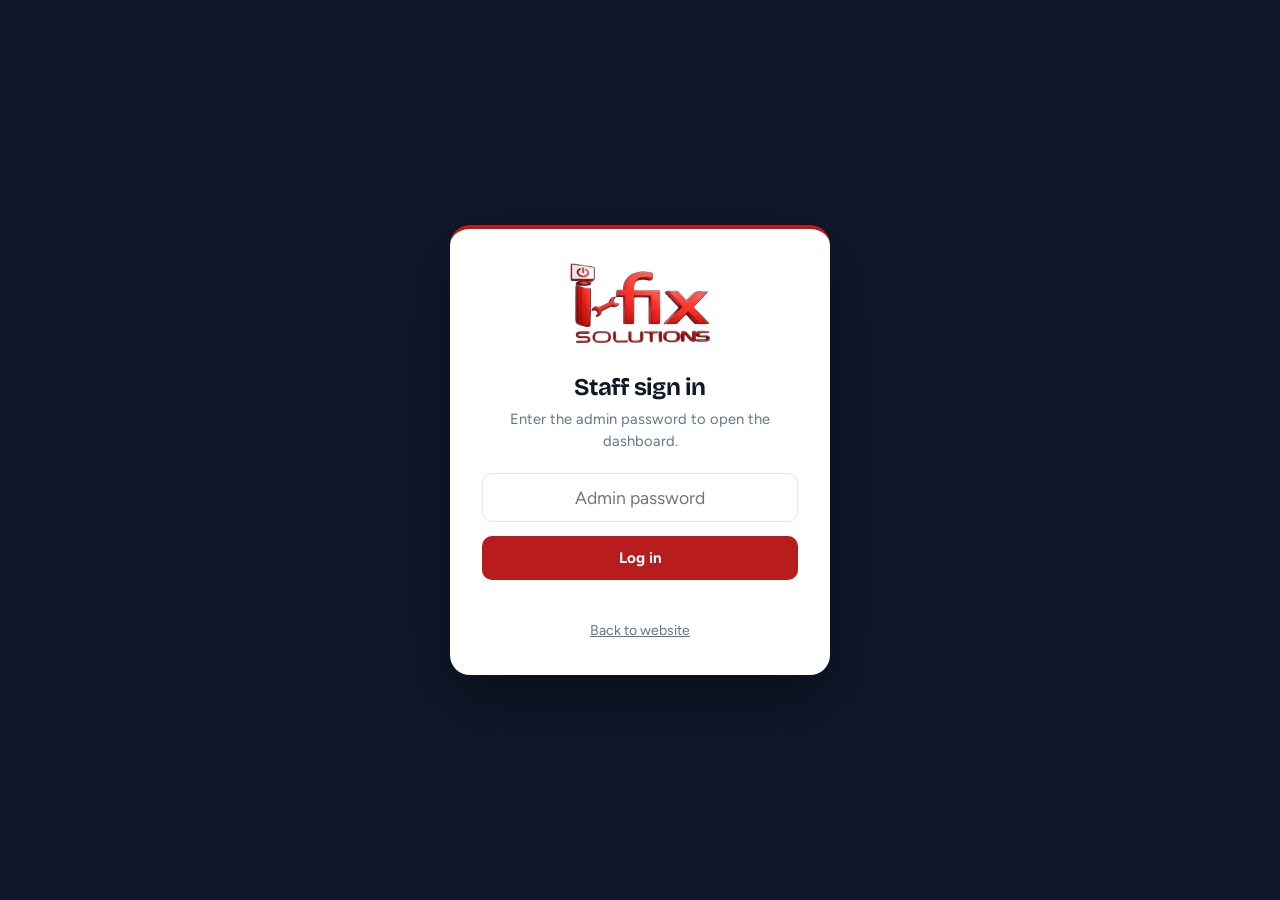
<file: admin.html>
<!DOCTYPE html>
<html lang="en">
<head>
<meta charset="UTF-8">
<meta name="viewport" content="width=device-width, initial-scale=1.0">
<meta name="robots" content="noindex, nofollow">
<title>I FIX SOLUTIONS - Admin Dashboard</title>
<link rel="icon" type="image/png" href="[data-uri]">
<link rel="preconnect" href="https://fonts.googleapis.com">
<link rel="preconnect" href="https://fonts.gstatic.com" crossorigin>
<link href="https://fonts.googleapis.com/css2?family=Bricolage+Grotesque:opsz,wght@12..96,600;12..96,800&family=Figtree:wght@400;500;600;700&display=swap" rel="stylesheet">
<link rel="stylesheet" href="https://cdnjs.cloudflare.com/ajax/libs/font-awesome/6.4.0/css/all.min.css">
<style>
:root{--primary:#b91c1c;--primary-hover:#991b1b;--success:#16a34a;--warning:#d97706;--info:#0284c7;--danger:#dc2626;--whatsapp:#25d366;--bg:#f1f5f9;--card:#fff;--ink:#0f172a;--muted:#64748b;--line:#e2e8f0;--red-tint:#fef2f2;--ease:cubic-bezier(.22,.61,.36,1);--shadow:0 1px 2px rgba(15,23,42,.06),0 4px 14px rgba(15,23,42,.05)}
*,*::before,*::after{margin:0;padding:0;box-sizing:border-box}
body{font-family:'Figtree','Segoe UI',Tahoma,sans-serif;background:var(--bg);color:var(--ink);line-height:1.55;-webkit-font-smoothing:antialiased}
h1,h2,h3{font-family:'Bricolage Grotesque','Segoe UI',sans-serif;letter-spacing:-.01em;line-height:1.2}
button,input,select{font-family:inherit}
[hidden]{display:none!important}
:focus-visible{outline:3px solid rgba(185,28,28,.4);outline-offset:2px}
.wrap{max-width:1100px;margin:0 auto;padding:0 20px}

.btn{display:inline-flex;align-items:center;justify-content:center;gap:8px;padding:10px 18px;border:0;border-radius:10px;font-size:.95rem;font-weight:700;cursor:pointer;color:#fff;background:var(--primary);text-decoration:none;transition:background .2s,transform .15s,box-shadow .2s}
.btn:hover{background:var(--primary-hover)}.btn:active{transform:scale(.97)}
.btn:disabled{opacity:.6;cursor:not-allowed;transform:none}
.btn-ghost{background:#fff;color:var(--ink);border:1px solid var(--line)}.btn-ghost:hover{background:var(--red-tint);color:var(--primary)}
.btn-sm{padding:7px 12px;font-size:.85rem;border-radius:8px}
.btn-success{background:var(--success)}.btn-success:hover{background:#15803d}
.btn-info{background:var(--info)}.btn-info:hover{background:#0369a1}
.btn-danger{background:var(--danger)}.btn-danger:hover{background:#b91c1c}
.btn-wa{background:var(--whatsapp);color:#fff}.btn-wa:hover{background:#1ebe5d}

/* Login */
.login{min-height:100vh;display:grid;place-items:center;padding:20px;background:#0f172a}
.login-card{width:100%;max-width:380px;background:#fff;border-radius:20px;padding:32px;text-align:center;border-top:4px solid var(--primary);box-shadow:0 24px 60px rgba(0,0,0,.4);animation:pop .4s var(--ease) both}
.login-logo{height:84px;width:auto;margin:0 auto 6px}
.login-card h1{font-size:1.5rem;margin:14px 0 6px}
.login-card p{color:var(--muted);font-size:.92rem;margin-bottom:20px}
.login-card input{width:100%;padding:13px 14px;border:1px solid var(--line);border-radius:10px;font-size:1.1rem;text-align:center;margin-bottom:14px}
.login-card .btn{width:100%;padding:13px}
.login-err{min-height:22px;margin-top:12px;color:var(--danger);font-weight:600;font-size:.9rem}
.login-card.shake{animation:shake .35s}
.back{display:inline-block;margin-top:6px;color:var(--muted);font-size:.88rem}.back:hover{color:var(--primary)}
@keyframes pop{from{opacity:0;transform:translateY(16px) scale(.97)}}
@keyframes shake{25%{transform:translateX(-8px)}75%{transform:translateX(8px)}}

/* Top bar */
.topbar{background:#fff;border-bottom:2px solid var(--primary);position:sticky;top:0;z-index:50}
.bar{display:flex;align-items:center;gap:16px;padding-top:10px;padding-bottom:10px}
.bar-logo{height:46px;width:auto}
.bar-title{font-family:'Bricolage Grotesque',sans-serif;font-weight:800;font-size:1.15rem;padding-left:16px;border-left:1px solid var(--line)}
.bar-actions{margin-left:auto;display:flex;gap:10px}
main{padding:28px 0 60px}

/* Stats */
.stats{display:grid;grid-template-columns:repeat(4,1fr);gap:16px;margin-bottom:26px}
.stat{display:flex;align-items:center;gap:14px;background:var(--card);padding:18px;border-radius:14px;border:1px solid var(--line);box-shadow:var(--shadow)}
.stat i{width:46px;height:46px;display:grid;place-items:center;border-radius:12px;background:var(--red-tint);color:var(--primary);font-size:1.15rem;flex-shrink:0}
.stat.warn i{background:#fef3c7;color:var(--warning)}.stat.ok i{background:#dcfce7;color:var(--success)}
.stat span{display:block;font-size:.8rem;color:var(--muted);font-weight:600}
.stat strong{font-family:'Bricolage Grotesque',sans-serif;font-size:1.8rem;line-height:1.1}

/* Tabs */
.tabs{display:flex;gap:6px;margin-bottom:20px;border-bottom:1px solid var(--line)}
.tab{display:inline-flex;align-items:center;gap:8px;padding:12px 18px;border:0;background:none;font-size:1rem;font-weight:700;color:var(--muted);cursor:pointer;border-bottom:3px solid transparent;margin-bottom:-1px;transition:color .2s,border-color .2s}
.tab:hover{color:var(--ink)}.tab.active{color:var(--primary);border-color:var(--primary)}
.badge{min-width:22px;height:22px;padding:0 6px;display:inline-grid;place-items:center;border-radius:999px;background:var(--primary);color:#fff;font-size:.75rem}
.badge:empty,.badge[data-n="0"]{display:none}

/* Cards */
.card{background:var(--card);border:1px solid var(--line);border-radius:16px;padding:24px;margin-bottom:24px;box-shadow:var(--shadow)}
.card-head{display:flex;align-items:center;justify-content:space-between;gap:12px;flex-wrap:wrap;margin-bottom:18px}
.card-head h2{font-size:1.3rem}
.form-grid{display:grid;grid-template-columns:1fr 1fr;gap:16px}
.field label{display:block;font-weight:600;font-size:.88rem;margin-bottom:6px}
.field input,.field select,.toolbar input,.toolbar select{width:100%;padding:11px 13px;border:1px solid var(--line);border-radius:10px;background:#fff;font-size:.95rem;transition:border-color .2s,box-shadow .2s}
.field input:focus,.toolbar input:focus,.toolbar select:focus,.edit:focus,.login-card input:focus{outline:none;border-color:var(--primary);box-shadow:0 0 0 4px rgba(185,28,28,.12)}
.span-2{grid-column:1/-1}
.img-row{display:flex;gap:14px;align-items:center}
.preview{width:56px;height:56px;border-radius:10px;border:1px solid var(--line);background:#f1f5f9;object-fit:cover;flex-shrink:0;display:grid;place-items:center;color:#cbd5e1}
.form-foot{display:flex;align-items:center;gap:16px;margin-top:20px;flex-wrap:wrap}
#message{font-weight:600;font-size:.92rem}#message.ok{color:var(--success)}#message.err{color:var(--danger)}
.toolbar{display:flex;gap:12px;flex-wrap:wrap;margin-bottom:16px}.toolbar input{flex:2;min-width:220px}.toolbar select{flex:1;min-width:160px}

/* Product rows */
.row{display:flex;align-items:center;gap:16px;padding:14px 4px;border-bottom:1px solid var(--line);flex-wrap:wrap}
.row:last-child{border-bottom:0}
.thumb{width:54px;height:54px;border-radius:10px;border:1px solid var(--line);background:#f1f5f9;object-fit:cover;flex-shrink:0}
.row-main{flex:1;min-width:200px}.row-main small{color:var(--muted)}
.tag{display:inline-block;margin-left:8px;padding:2px 9px;border-radius:999px;font-size:.72rem;font-weight:700;background:#fef3c7;color:var(--warning);vertical-align:middle}
.tag.out{background:#fee2e2;color:var(--danger)}
.row-edit{display:flex;align-items:center;gap:10px;flex-wrap:wrap}
.row-edit label{font-size:.8rem;color:var(--muted);font-weight:600;display:flex;align-items:center;gap:6px}
.edit{width:86px;padding:8px;border:1px solid var(--line);border-radius:8px;text-align:center;font-size:.92rem}

/* Repairs */
.repair{border:1px solid var(--line);border-radius:14px;padding:20px;margin-bottom:16px;background:#fff;transition:box-shadow .2s,border-color .2s}
.repair:hover{box-shadow:var(--shadow);border-color:#cbd5e1}
.repair-top{display:flex;justify-content:space-between;align-items:center;gap:12px;flex-wrap:wrap;margin-bottom:14px}
.status{padding:5px 14px;border-radius:999px;font-size:.82rem;font-weight:700}
.status-Pending{background:#fef3c7;color:var(--warning)}.status-In-Progress{background:#e0f2fe;color:var(--info)}.status-Completed{background:#dcfce7;color:var(--success)}.status-Cancelled{background:#fee2e2;color:var(--danger)}
.actions{display:flex;gap:8px;flex-wrap:wrap}
.details{display:grid;grid-template-columns:1fr 1fr;gap:10px 24px;font-size:.93rem}
.details b{display:block;font-size:.75rem;color:var(--muted);font-weight:600;text-transform:none}
.details .wide{grid-column:1/-1}
.repair-form{display:grid;grid-template-columns:1fr 160px auto;gap:12px;align-items:end;margin-top:16px;padding-top:16px;border-top:1px dashed var(--line)}
.pager{display:flex;justify-content:center;flex-wrap:wrap;gap:8px;margin-top:20px}
.pager button{min-width:40px;height:40px;padding:0 14px;border:1px solid var(--line);border-radius:10px;background:#fff;color:var(--ink);font-weight:700;cursor:pointer}
.pager button:hover:not(:disabled){border-color:var(--primary);color:var(--primary)}.pager button.current{background:var(--primary);border-color:var(--primary);color:#fff}.pager button:disabled{opacity:.45;cursor:not-allowed}
.empty{text-align:center;color:var(--muted);padding:36px 0}.empty .btn{margin-top:12px}
.skeleton{height:72px;border-radius:12px;margin-bottom:12px;background:linear-gradient(90deg,#f1f5f9 25%,#e2e8f0 50%,#f1f5f9 75%);background-size:200% 100%;animation:shimmer 1.4s infinite linear}
@keyframes shimmer{to{background-position:-200% 0}}
.toast{position:fixed;left:50%;bottom:26px;z-index:100;transform:translate(-50%,24px);padding:12px 22px;border-radius:10px;background:var(--ink);color:#fff;font-weight:600;opacity:0;pointer-events:none;transition:opacity .3s,transform .3s var(--ease)}
.toast.show{opacity:1;transform:translate(-50%,0)}.toast.err{background:var(--danger)}

.hint{color:var(--muted);font-size:.92rem;margin:-6px 0 18px}
.field textarea{width:100%;padding:11px 13px;border:1px solid var(--line);border-radius:10px;font-size:.95rem;font-family:inherit;resize:vertical;min-height:110px;transition:border-color .2s,box-shadow .2s}
.field textarea:focus{outline:none;border-color:var(--primary);box-shadow:0 0 0 4px rgba(185,28,28,.12)}
.mini-avatar{width:46px;height:46px;border-radius:50%;display:grid;place-items:center;color:#fff;font-weight:700;flex-shrink:0}
.rev-stars{color:#ffb100;letter-spacing:2px;font-size:.9rem}
.rev-text{margin-top:4px;color:#475569;font-size:.92rem;overflow-wrap:anywhere}
.tag.off{background:#e2e8f0;color:var(--muted)}
#reviewMessage{font-weight:600;font-size:.92rem}#reviewMessage.ok{color:var(--success)}#reviewMessage.err{color:var(--danger)}
.ago-row{display:flex;gap:10px}.ago-row input{width:90px;flex:none}.ago-row select{flex:1}
.photo-row{display:flex;gap:16px;align-items:center}
.photo-preview{width:72px;height:72px;border-radius:50%;background:#f1f5f9;border:1px solid var(--line);display:grid;place-items:center;color:#cbd5e1;font-size:1.5rem;overflow:hidden;flex-shrink:0}
.photo-preview img{width:100%;height:100%;object-fit:cover}
.photo-controls{display:flex;flex-direction:column;gap:8px;align-items:flex-start;min-width:0}
.field .photo-controls input[type=file]{width:auto;max-width:100%;padding:8px;font-size:.88rem}
.photo-note{color:var(--muted);font-size:.85rem;margin:0}
.mini-avatar{position:relative;overflow:hidden}.mini-avatar img{position:absolute;inset:0;width:100%;height:100%;object-fit:cover}
#googleMessage{font-weight:600;font-size:.92rem}#googleMessage.ok{color:var(--success)}#googleMessage.err{color:var(--danger)}
.status-New{background:#fef3c7;color:var(--warning)}.status-Contacted{background:#e0f2fe;color:var(--info)}
.order-items{list-style:none;display:grid;gap:4px;margin-top:4px}
.order-items li{display:flex;justify-content:space-between;gap:16px;padding:6px 0;border-bottom:1px dashed var(--line)}
.order-items li:last-child{border-bottom:0}
.order-when{color:var(--muted);font-size:.85rem;margin-left:8px}
.more-row{display:flex;justify-content:center;margin-top:18px}
.spec-grid{display:grid;grid-template-columns:1fr 1fr;gap:12px 16px}.spec-grid .field{margin:0}.spec-grid .span-2{grid-column:1/-1}
.specs-panel{flex-basis:100%;margin-top:4px;padding:16px;background:#f8fafc;border:1px solid var(--line);border-radius:12px}
.specs-actions{margin-top:14px}
.form-grid.three{grid-template-columns:repeat(3,1fr)}
.tag.sale{background:#fee2e2;color:var(--primary)}
.sale-panel{flex-basis:100%;margin-top:4px;padding:16px;background:#fff7f7;border:1px solid #fecaca;border-radius:12px}
.poster-pick{display:flex;gap:18px;align-items:center}
.poster-preview{width:260px;aspect-ratio:16/5;border-radius:10px;background:#f1f5f9;border:1px solid var(--line);display:grid;place-items:center;color:#cbd5e1;font-size:1.6rem;overflow:hidden;flex-shrink:0}
.poster-preview img{width:100%;height:100%;object-fit:cover}
.thumb-wide{width:220px;aspect-ratio:16/5;object-fit:cover;border-radius:8px;border:1px solid var(--line);background:#f1f5f9;flex-shrink:0}
.status-Live{background:#dcfce7;color:var(--success)}.status-Scheduled{background:#e0f2fe;color:var(--info)}.status-Ended{background:#e2e8f0;color:var(--muted)}.status-Hidden{background:#fef3c7;color:var(--warning)}
#bulkSaleMsg,#posterMessage{font-weight:600;font-size:.92rem}#bulkSaleMsg.ok,#posterMessage.ok{color:var(--success)}#bulkSaleMsg.err,#posterMessage.err{color:var(--danger)}
@media(max-width:860px){.form-grid.three{grid-template-columns:1fr 1fr}}
@media(max-width:640px){.form-grid.three{grid-template-columns:1fr}.poster-pick{flex-direction:column;align-items:flex-start}.poster-preview{width:100%}.thumb-wide{width:100%}}
.gallery-grid{display:grid;grid-template-columns:repeat(auto-fill,minmax(210px,1fr));gap:16px}
.gallery-grid .empty{grid-column:1/-1}
.g-item{display:flex;flex-direction:column;gap:8px;padding:10px;border:1px solid var(--line);border-radius:12px;background:#fff}
.g-thumb{display:block;width:100%;aspect-ratio:4/3;object-fit:cover;border-radius:8px;background:#f1f5f9}
.g-item .status{align-self:flex-start}
.g-caption{width:100%;padding:8px 10px;border:1px solid var(--line);border-radius:8px;font-size:.88rem}
.g-caption:focus{outline:none;border-color:var(--primary);box-shadow:0 0 0 3px rgba(185,28,28,.12)}
.g-actions{display:flex;gap:6px;flex-wrap:wrap}
#galleryMessage{font-weight:600;font-size:.92rem}#galleryMessage.ok{color:var(--success)}#galleryMessage.err{color:var(--danger)}
select.edit{width:132px;padding:8px 6px;text-align:left}
@media(max-width:860px){.stats{grid-template-columns:1fr 1fr}.repair-form{grid-template-columns:1fr}}
@media(max-width:640px){.spec-grid{grid-template-columns:1fr}.form-grid,.details{grid-template-columns:1fr}.bar-title{display:none}.bar-actions .btn span{display:none}.card{padding:18px}.row-edit{width:100%}.stat{padding:14px}.stat i{width:40px;height:40px}}
@media(prefers-reduced-motion:reduce){*{animation-duration:.01ms!important;transition-duration:.01ms!important}}
</style>
</head>
<body>

<!-- Staff sign in -->
<div id="login" class="login">
    <form id="loginForm" class="login-card">
        <img src="[data-uri]" alt="I FIX SOLUTIONS" class="login-logo">
        <h1>Staff sign in</h1>
        <p>Enter the admin password to open the dashboard.</p>
        <input type="password" id="pinInput" autocomplete="current-password" placeholder="Admin password" required aria-label="Admin password">
        <button type="submit" class="btn" id="loginBtn">Log in</button>
        <div id="loginErr" class="login-err" role="alert"></div>
        <a href="index.html" class="back">Back to website</a>
    </form>
</div>

<div id="app" hidden>
    <header class="topbar">
        <div class="wrap bar">
            <img data-logo alt="I FIX SOLUTIONS" class="bar-logo">
            <span class="bar-title">Admin dashboard</span>
            <div class="bar-actions">
                <a href="index.html" target="_blank" class="btn btn-ghost btn-sm"><i class="fa-solid fa-arrow-up-right-from-square"></i><span> View site</span></a>
                <button id="logoutBtn" class="btn btn-ghost btn-sm"><i class="fa-solid fa-right-from-bracket"></i><span> Log out</span></button>
            </div>
        </div>
    </header>

    <main class="wrap">
        <section class="stats">
            <div class="stat"><i class="fa-solid fa-laptop"></i><div><span>Total products</span><strong id="statTotalProducts">0</strong></div></div>
            <div class="stat warn"><i class="fa-solid fa-triangle-exclamation"></i><div><span>Low or out of stock</span><strong id="statLowStock">0</strong></div></div>
            <div class="stat"><i class="fa-solid fa-screwdriver-wrench"></i><div><span>Pending repairs</span><strong id="statPendingRepairs">0</strong></div></div>
            <div class="stat ok"><i class="fa-solid fa-circle-check"></i><div><span>Completed repairs</span><strong id="statCompleted">0</strong></div></div>
        </section>

        <nav class="tabs" role="tablist">
            <button class="tab active" data-tab="products" role="tab">Products</button>
            <button class="tab" data-tab="repairs" role="tab">Repairs <span id="repairBadge" class="badge" data-n="0"></span></button>
            <button class="tab" data-tab="orders" role="tab">Orders <span id="orderBadge" class="badge" data-n="0"></span></button>
            <button class="tab" data-tab="reviews" role="tab">Reviews</button>
            <button class="tab" data-tab="posters" role="tab">Posters</button>
            <button class="tab" data-tab="gallery" role="tab">Gallery</button>
        </nav>

        <div id="tab-products">
            <section class="card">
                <div class="card-head"><h2>Add a new product</h2></div>
                <form id="productForm">
                    <div class="form-grid">
                        <div class="field span-2"><label for="name">Product name</label><input type="text" id="name" required placeholder="e.g. Dell Inspiron 15"></div>
                        <div class="field"><label for="category">Category</label>
                            <input type="text" id="category" list="categoryList" required placeholder="e.g. Laptop, RAM, Accessories" autocomplete="off">
                            <datalist id="categoryList"><option value="Laptop"><option value="Desktop PC"><option value="RAM"><option value="SSD / Storage"><option value="Accessories"></datalist>
                        </div>
                        <div class="field"><label for="condition_type">Condition</label>
                            <select id="condition_type"><option value="">Not specified</option><option value="Brand New">Brand New</option><option value="Refurbished">Refurbished</option></select>
                        </div>
                        <div class="field"><label for="price">Price (RM)</label><input type="number" step="0.01" min="0" id="price" required placeholder="e.g. 1500.00"></div>
                        <div class="field"><label for="stock_quantity">Stock quantity</label><input type="number" min="0" id="stock_quantity" required placeholder="e.g. 10"></div>
                        <div class="field"><label for="discount_percent">Discount % (optional)</label><input type="number" id="discount_percent" min="0" max="90" step="1" placeholder="e.g. 10"></div>
                        <div class="field"><label for="sale_ends">Sale ends on (optional)</label><input type="date" id="sale_ends"></div>
                        <div class="field span-2"><label for="image_url">Image URL</label>
                            <div class="img-row"><input type="url" id="image_url" required placeholder="https://example.com/image.jpg"><div class="preview" id="preview"><i class="fa-regular fa-image"></i></div></div>
                        </div>
                        <div class="field span-2"><label>Specs (optional)</label><p class="photo-note" style="margin:0 0 10px">Fill in what applies. Customers see these on the website under "View specs". Leave the rest empty.</p><div class="spec-grid" id="addSpecs"></div></div>
                    </div>
                    <div class="form-foot"><button type="submit" class="btn" id="addBtn"><i class="fa-solid fa-plus"></i> Add product</button><div id="message" role="status"></div></div>
                </form>
            </section>

            <section class="card" id="quickSale">
                <div class="card-head"><h2>Quick sale</h2></div>
                <p class="hint">Put many products on sale in one go, for Christmas, a year-end sale or any event. Customers see a red badge, the new price and the old price crossed out. The sale ends by itself after the last day you choose. For a single product, use the <b>Sale</b> button on its row below.</p>
                <form id="bulkSaleForm">
                    <div class="form-grid three">
                        <div class="field"><label for="bulk_percent">Discount %</label><input type="number" id="bulk_percent" min="1" max="90" step="1" required placeholder="e.g. 10"></div>
                        <div class="field"><label for="bulk_category">Apply to</label><select id="bulk_category"><option value="">All products</option></select></div>
                        <div class="field"><label for="bulk_ends">Sale ends on (optional)</label><input type="date" id="bulk_ends"></div>
                    </div>
                    <div class="form-foot"><button type="submit" class="btn" id="bulkSaleBtn"><i class="fa-solid fa-tags"></i> Start sale</button><button type="button" class="btn btn-ghost" id="bulkEndBtn">End all sales</button><div id="bulkSaleMsg" role="status"></div></div>
                </form>
                <p class="photo-note" id="saleStatus" style="margin-top:14px"></p>
            </section>

            <section class="card">
                <div class="card-head"><h2>Inventory</h2><button class="btn btn-ghost btn-sm" data-act="refresh-products"><i class="fa-solid fa-rotate"></i> Refresh</button></div>
                <div class="toolbar">
                    <input type="text" id="productSearch" placeholder="Search products by name or category..." aria-label="Search products">
                    <select id="productCategoryFilter" aria-label="Filter by category"><option value="">All categories</option></select>
                </div>
                <div id="admin-product-list"><div class="skeleton"></div><div class="skeleton"></div><div class="skeleton"></div></div>
            </section>
        </div>

        <div id="tab-repairs" hidden>
            <section class="card">
                <div class="card-head"><h2>Customer repair bookings</h2><button class="btn btn-ghost btn-sm" data-act="refresh-repairs"><i class="fa-solid fa-rotate"></i> Refresh</button></div>
                <div class="toolbar">
                    <input type="text" id="repairSearch" placeholder="Search by customer name or phone..." aria-label="Search repairs">
                    <select id="repairStatusFilter" aria-label="Filter by status">
                        <option value="">All statuses</option><option value="Pending">Pending</option><option value="In Progress">In Progress</option><option value="Completed">Completed</option><option value="Cancelled">Cancelled</option>
                    </select>
                </div>
                <div id="admin-repair-list"><div class="skeleton"></div><div class="skeleton"></div></div>
                <div id="repairPaginationContainer" class="pager"></div>
            </section>
        </div>
        <div id="tab-orders" hidden>
            <section class="card">
                <div class="card-head"><h2>Customer orders</h2><button class="btn btn-ghost btn-sm" data-act="refresh-orders"><i class="fa-solid fa-rotate"></i> Refresh</button></div>
                <p class="hint">Orders customers place from the website cart. Contact each customer on WhatsApp to confirm the order and the payment. Stock is not reduced automatically, so update it in the Products tab when an order is final.</p>
                <div class="toolbar">
                    <input type="text" id="orderSearch" placeholder="Search by name, phone or order number..." aria-label="Search orders">
                    <select id="orderStatusFilter" aria-label="Filter by status">
                        <option value="">All statuses</option><option value="New">New</option><option value="Contacted">Contacted</option><option value="Completed">Completed</option><option value="Cancelled">Cancelled</option>
                    </select>
                </div>
                <div id="admin-order-list"><div class="skeleton"></div><div class="skeleton"></div></div>
                <div class="more-row"><button class="btn btn-ghost" id="ordersMoreBtn" hidden>Show more orders</button></div>
            </section>
        </div>

        <div id="tab-posters" hidden>
            <section class="card">
                <div class="card-head"><h2 id="posterFormTitle">Add a poster</h2></div>
                <p class="hint">A wide banner shown near the top of your website, for Christmas, a sale or any event. Best size: wide, about 1600 &times; 500 pixels, and the same size for every poster. If you add more than one, they take turns. A poster hides itself after its last day.</p>
                <form id="posterForm">
                    <div class="form-grid">
                        <div class="field span-2"><label>Poster picture</label>
                            <div class="poster-pick"><div class="poster-preview" id="posterPreview"><i class="fa-regular fa-image"></i></div>
                                <div class="photo-controls"><input type="file" id="poster_file" accept="image/*"><p class="photo-note">JPG, PNG or WebP. It is resized automatically. When editing, leave it empty to keep the current picture.</p></div></div></div>
                        <div class="field"><label for="poster_title">Name (only for you)</label><input type="text" id="poster_title" maxlength="120" placeholder="e.g. Christmas Sale 2026"></div>
                        <div class="field"><label for="poster_link">Opens when clicked (optional)</label><input type="text" id="poster_link" list="posterLinks" maxlength="500" placeholder="e.g. #products or https://..."><datalist id="posterLinks"><option value="#products">The catalog</option><option value="#services">Repair booking</option><option value="#about">About us</option><option value="#reviews">Reviews</option><option value="#contact">Contact and map</option></datalist></div>
                        <div class="field"><label for="poster_starts">Show from (optional)</label><input type="date" id="poster_starts"></div>
                        <div class="field"><label for="poster_ends">Show until (optional)</label><input type="date" id="poster_ends"></div>
                        <div class="field span-2"><label for="poster_active">Visibility</label><select id="poster_active"><option value="true">Show on the website (during its dates)</option><option value="false">Hidden</option></select></div>
                    </div>
                    <div class="form-foot">
                        <button type="submit" class="btn" id="posterSaveBtn"><i class="fa-solid fa-plus"></i> Add poster</button>
                        <button type="button" class="btn btn-ghost" id="posterCancelBtn" hidden>Cancel edit</button>
                        <div id="posterMessage" role="status"></div>
                    </div>
                </form>
            </section>
            <section class="card">
                <div class="card-head"><h2>Your posters</h2><button class="btn btn-ghost btn-sm" data-act="refresh-posters"><i class="fa-solid fa-rotate"></i> Refresh</button></div>
                <div id="admin-poster-list"><div class="skeleton"></div><div class="skeleton"></div></div>
            </section>
        </div>

        <div id="tab-gallery" hidden>
            <section class="card">
                <div class="card-head"><h2>Add customer photos</h2></div>
                <p class="hint">These photos scroll in the "Our customers" strip on your website. You can choose many pictures at once. Only add a customer's photo if they gave permission. Pictures are resized automatically, and the strip hides itself when there are no photos.</p>
                <form id="galleryForm">
                    <div class="form-grid">
                        <div class="field span-2"><label for="gallery_files">Choose pictures</label><input type="file" id="gallery_files" accept="image/*" multiple></div>
                        <div class="field span-2"><label for="gallery_caption">Caption for these pictures (optional)</label><input type="text" id="gallery_caption" maxlength="120" placeholder="e.g. Delivered in Seremban"></div>
                    </div>
                    <div class="form-foot"><button type="submit" class="btn" id="galleryBtn"><i class="fa-solid fa-upload"></i> Upload photos</button><div id="galleryMessage" role="status"></div></div>
                </form>
            </section>
            <section class="card">
                <div class="card-head"><h2>Your photos</h2><button class="btn btn-ghost btn-sm" data-act="refresh-gallery"><i class="fa-solid fa-rotate"></i> Refresh</button></div>
                <div id="admin-gallery-list" class="gallery-grid"><div class="skeleton"></div><div class="skeleton"></div></div>
            </section>
        </div>

        <div id="tab-reviews" hidden>
            <section class="card">
                <div class="card-head"><h2 id="reviewFormTitle">Add a customer review</h2></div>
                <p class="hint">Copy the review exactly as it appears on your Google listing. Only add real reviews from real customers. Google shows "2 months ago" instead of a date, so enter the same here and the website shows it the same way.</p>
                <form id="reviewForm">
                    <div class="form-grid">
                        <div class="field"><label for="review_name">Customer name (as shown on Google)</label><input type="text" id="review_name" required maxlength="100" placeholder="e.g. Ahmad Faiz"></div>
                        <div class="field"><label for="review_rating">Stars</label>
                            <select id="review_rating"><option value="5">5 stars</option><option value="4">4 stars</option><option value="3">3 stars</option><option value="2">2 stars</option><option value="1">1 star</option></select></div>
                        <div class="field"><label for="review_ago_n">Posted (as Google shows it)</label>
                            <div class="ago-row"><input type="number" id="review_ago_n" min="0" max="99" required placeholder="e.g. 2"><select id="review_ago_unit" aria-label="Unit"><option value="days">days ago</option><option value="weeks">weeks ago</option><option value="months" selected>months ago</option><option value="years">years ago</option></select></div>
                        </div>
                        <div class="field"><label for="review_visible">Show on website</label>
                            <select id="review_visible"><option value="true">Yes, show it</option><option value="false">No, keep it hidden</option></select></div>
                        <div class="field span-2"><label>Customer photo (optional)</label>
                            <div class="photo-row"><div class="photo-preview" id="reviewPhotoPreview"><i class="fa-regular fa-user"></i></div>
                                <div class="photo-controls"><input type="file" id="review_photo" accept="image/*"><button type="button" class="btn btn-ghost btn-sm" id="reviewPhotoRemove" hidden>Remove photo</button>
                                    <p class="photo-note">Only add a photo if the customer gave permission. It is resized and saved with the review. Without one, the website shows their first letter.</p></div></div></div>
                        <div class="field span-2"><label for="review_text">Review text</label><textarea id="review_text" required maxlength="2000" placeholder="Paste the customer's review here"></textarea></div>
                    </div>
                    <div class="form-foot">
                        <button type="submit" class="btn" id="reviewSaveBtn"><i class="fa-solid fa-plus"></i> Add review</button>
                        <button type="button" class="btn btn-ghost" id="reviewCancelBtn" hidden>Cancel edit</button>
                        <div id="reviewMessage" role="status"></div>
                    </div>
                </form>
            </section>
            <section class="card">
                <div class="card-head"><h2>All reviews</h2><button class="btn btn-ghost btn-sm" data-act="refresh-reviews"><i class="fa-solid fa-rotate"></i> Refresh</button></div>
                <div id="admin-review-list"><div class="skeleton"></div><div class="skeleton"></div></div>
            </section>
            <section class="card">
                <div class="card-head"><h2>Google link and rating</h2></div>
                <p class="hint">These show on your website above the reviews. Copy them from your Google listing, and update the rating and number now and then.</p>
                <form id="googleForm">
                    <div class="form-grid">
                        <div class="field span-2"><label for="g_url">Google "write a review" link (optional)</label><input type="url" id="g_url" placeholder="https://g.page/r/.../review"><p class="photo-note" style="margin-top:6px">In your Google Business Profile, find "Ask for reviews" and copy the link. When it is filled in, a "Review us on Google" button appears on your website.</p></div>
                        <div class="field"><label for="g_rating">Google rating (for example 4.4)</label><input type="number" id="g_rating" step="0.1" min="0" max="5" placeholder="e.g. 4.4"></div>
                        <div class="field"><label for="g_count">Number of Google reviews</label><input type="number" id="g_count" min="0" placeholder="e.g. 233"></div>
                    </div>
                    <div class="form-foot"><button type="submit" class="btn" id="googleSaveBtn">Save</button><div id="googleMessage" role="status"></div></div>
                </form>
            </section>
        </div>
    </main>
</div>
<div id="toast" class="toast" role="status"></div>

<script>
// The admin password is checked by the backend (ADMIN_PASSWORD in Render). It is never stored in this page.
const TOKEN_KEY = 'ifix_admin_token';
const BACKEND_URL = 'https://ifix-solutions-backend-1.onrender.com';
const REPAIRS_PER_PAGE = 5;
const LOW_STOCK = 3;

let productsCache = [], repairsCache = [], repairPage = 1;
const $ = (s, r = document) => r.querySelector(s);
const $$ = (s, r = document) => [...r.querySelectorAll(s)];
const esc = s => String(s ?? '').replace(/[&<>"']/g, c => ({ '&': '&amp;', '<': '&lt;', '>': '&gt;', '"': '&quot;', "'": '&#39;' }[c]));

let toastTimer;
function say(msg, isErr) {
    const t = $('#toast'); t.textContent = msg; t.classList.toggle('err', !!isErr); t.classList.add('show');
    clearTimeout(toastTimer); toastTimer = setTimeout(() => t.classList.remove('show'), 2600);
}
const getToken = () => sessionStorage.getItem(TOKEN_KEY);
async function api(path, opts = {}) {
    const headers = { 'Content-Type': 'application/json' };
    if (getToken()) headers.Authorization = 'Bearer ' + getToken();
    const res = await fetch(BACKEND_URL + path, { ...opts, headers });
    const data = await res.json().catch(() => ({}));
    if (res.status === 401 && path !== '/api/admin/login') showLogin('Your session ended. Please log in again.');
    if (!res.ok && data.success === undefined) data.success = false;
    return data;
}
const asList = r => { const l = r.data || r; return Array.isArray(l) ? l : []; };

/* ---------- Sign in ---------- */
function showLogin(msg) {
    sessionStorage.removeItem(TOKEN_KEY);
    $('#app').hidden = true; $('#login').hidden = false; $('#loginErr').textContent = msg || '';
}
function openApp() {
    $('#login').hidden = true; $('#app').hidden = false;
    const src = $('.login-logo').src; $$('img[data-logo]').forEach(i => { i.src = src; });
    loadProducts(); loadRepairs(); loadOrders(); loadReviews(); loadPosters(); loadGallery(); loadGoogleSettings();
}
if (getToken()) openApp();
$('#loginForm').addEventListener('submit', async e => {
    e.preventDefault();
    const btn = $('#loginBtn'), card = $('#loginForm'); btn.disabled = true; btn.textContent = 'Checking...'; $('#loginErr').textContent = '';
    try {
        const r = await api('/api/admin/login', { method: 'POST', body: JSON.stringify({ password: $('#pinInput').value }) });
        if (r.success && r.token) { sessionStorage.setItem(TOKEN_KEY, r.token); $('#pinInput').value = ''; openApp(); }
        else {
            $('#loginErr').textContent = r.error || 'Incorrect password. Please try again.';
            card.classList.remove('shake'); void card.offsetWidth; card.classList.add('shake'); $('#pinInput').value = ''; $('#pinInput').focus();
        }
    } catch (err) { console.error(err); $('#loginErr').textContent = 'Could not reach the server. It may be waking up, please try again in a moment.'; }
    finally { btn.disabled = false; btn.textContent = 'Log in'; }
});
$('#logoutBtn').addEventListener('click', () => { sessionStorage.removeItem(TOKEN_KEY); location.reload(); });

/* ---------- Tabs ---------- */
$$('.tab').forEach(t => t.addEventListener('click', () => {
    $$('.tab').forEach(x => x.classList.toggle('active', x === t));
    $('#tab-products').hidden = t.dataset.tab !== 'products';
    ['products', 'repairs', 'orders', 'reviews', 'posters', 'gallery'].forEach(name => { $('#tab-' + name).hidden = name !== t.dataset.tab; });
}));

/* ---------- Products ---------- */
const form = $('#productForm'), msg = $('#message');
$('#image_url').addEventListener('input', e => {
    const v = e.target.value.trim(), p = $('#preview');
    p.innerHTML = /^https?:\/\//i.test(v) ? `<img src="${esc(v)}" alt="" style="width:100%;height:100%;object-fit:cover;border-radius:10px" onerror="this.parentElement.innerHTML='<i class=&quot;fa-regular fa-image&quot;></i>'">` : '<i class="fa-regular fa-image"></i>';
});
const SPEC_FIELDS = [['processor', 'Processor', 'e.g. Intel Core i5-1235U'], ['ram', 'Memory (RAM)', 'e.g. 16GB DDR4'], ['storage', 'Storage', 'e.g. 512GB SSD'],
    ['screen', 'Screen', 'e.g. 14" Full HD'], ['graphics', 'Graphics', 'e.g. Intel Iris Xe'], ['os', 'Operating system', 'e.g. Windows 11 Pro'],
    ['included', 'Included', 'e.g. Keyboard and mouse'], ['other', 'More details', 'e.g. Backlit keyboard, fingerprint reader']];
const parseSpecs = p => { let s = p.specs; if (typeof s === 'string') { try { s = JSON.parse(s); } catch (e) { s = null; } } return s && typeof s === 'object' && !Array.isArray(s) ? s : {}; };
const specInputs = specs => SPEC_FIELDS.map(([k, label, ph]) =>
    `<div class="field${k === 'other' ? ' span-2' : ''}"><label>${label}</label><input type="text" data-spec="${k}" maxlength="${k === 'other' ? 600 : 150}" placeholder="${esc(ph)}" value="${esc((specs || {})[k] || '')}"></div>`).join('');
const readSpecInputs = root => { const o = {}; $$('[data-spec]', root).forEach(i => { const v = i.value.trim(); if (v) o[i.dataset.spec] = v; }); return o; };
$('#addSpecs').innerHTML = specInputs({});

form.addEventListener('submit', async e => {
    e.preventDefault();
    const btn = $('#addBtn'), label = btn.innerHTML;
    btn.disabled = true; btn.textContent = 'Adding...'; msg.className = ''; msg.textContent = '';
    const body = {
        name: $('#name').value.trim(), category: $('#category').value.trim(), price: $('#price').value,
        stock_quantity: $('#stock_quantity').value, image_url: $('#image_url').value.trim(),
        condition_type: $('#condition_type').value, specs: readSpecInputs($('#addSpecs')),
        discount_percent: $('#discount_percent').value, sale_ends: $('#sale_ends').value
    };
    try {
        const r = await api('/api/products', { method: 'POST', body: JSON.stringify(body) });
        if (r.success) {
            msg.className = 'ok'; msg.textContent = 'Product added.'; say('Product added'); form.reset();
            $('#preview').innerHTML = '<i class="fa-regular fa-image"></i>'; loadProducts();
        } else { msg.className = 'err'; msg.textContent = r.error || 'Error adding product.'; }
    } catch (err) { console.error(err); msg.className = 'err'; msg.textContent = 'Server connection error.'; }
    finally { btn.disabled = false; btn.innerHTML = label; }
});

async function loadProducts() {
    const list = $('#admin-product-list');
    try {
        productsCache = asList(await api('/api/products'));
        const cats = [...new Set(productsCache.map(p => p.category).filter(Boolean))].sort();
        const sel = $('#productCategoryFilter'), cur = sel.value;
        sel.innerHTML = '<option value="">All categories</option>' + cats.map(c => `<option>${esc(c)}</option>`).join('');
        sel.value = cats.includes(cur) ? cur : '';
        const bc = $('#bulk_category'), bcur = bc.value;
        bc.innerHTML = '<option value="">All products</option>' + cats.map(c => `<option value="${esc(c)}">${esc(c)} only</option>`).join('');
        bc.value = cats.includes(bcur) ? bcur : '';
        const live = productsCache.filter(p => p.sale_price !== null && p.sale_price !== undefined).length;
        $('#saleStatus').textContent = live ? `${live} product${live === 1 ? ' is' : 's are'} on sale right now.` : 'No sale is running right now.';
        $('#statTotalProducts').textContent = productsCache.length;
        $('#statLowStock').textContent = productsCache.filter(p => Number(p.stock_quantity) <= LOW_STOCK).length;
        renderProducts();
    } catch (err) {
        console.error(err);
        list.innerHTML = '<div class="empty">Could not load products. The server may be waking up.<br><button class="btn btn-sm" data-act="refresh-products">Try again</button></div>';
    }
}
function renderProducts() {
    const q = $('#productSearch').value.toLowerCase().trim(), cat = $('#productCategoryFilter').value;
    const items = productsCache.filter(p => (!cat || p.category === cat) &&
        ((p.name || '').toLowerCase().includes(q) || (p.category || '').toLowerCase().includes(q)));
    $('#admin-product-list').innerHTML = items.length ? items.map(p => {
        const stock = Number(p.stock_quantity), cond = p.condition_type || '', specs = parseSpecs(p), nSpecs = Object.keys(specs).length;
        const sale = Number(p.discount_percent) || 0, saleLive = p.sale_price !== null && p.sale_price !== undefined;
        const saleTag = saleLive ? `<span class="tag sale">-${sale}% &middot; RM ${esc(p.sale_price)}</span>` : sale > 0 ? '<span class="tag off">Sale ended</span>' : '';
        const tag = stock <= 0 ? '<span class="tag out">Out of stock</span>' : stock <= LOW_STOCK ? '<span class="tag">Low stock</span>' : '';
        return `<div class="row" data-id="${esc(p.id)}">
            ${p.image_url ? `<img src="${esc(p.image_url)}" class="thumb" alt="" loading="lazy" onerror="this.style.visibility='hidden'">` : '<div class="thumb"></div>'}
            <div class="row-main"><strong>${esc(p.name)}</strong>${tag}${saleTag}<br><small>${esc(p.category || 'General')}${cond ? ' &middot; ' + esc(cond) : ''}</small></div>
            <div class="row-edit">
                <label>RM <input type="number" step="0.01" min="0" class="edit" data-f="price" value="${esc(p.price)}"></label>
                <label>Stock <input type="number" min="0" class="edit" data-f="stock" value="${esc(p.stock_quantity)}"></label>
                <label>Condition <select class="edit" data-f="condition"><option value=""${!cond ? ' selected' : ''}>Not set</option><option value="Brand New"${cond === 'Brand New' ? ' selected' : ''}>Brand New</option><option value="Refurbished"${cond === 'Refurbished' ? ' selected' : ''}>Refurbished</option></select></label>
                <button class="btn btn-sm btn-ghost" data-act="toggle-sale">Sale${sale ? ' (-' + sale + '%)' : ''}</button>
                <button class="btn btn-sm btn-ghost" data-act="toggle-specs">Specs${nSpecs ? ' (' + nSpecs + ')' : ''}</button>
                <button class="btn btn-sm btn-success" data-act="save-product">Save</button>
                <button class="btn btn-sm btn-danger" data-act="delete-product" aria-label="Delete product"><i class="fa-solid fa-trash"></i></button>
            </div>
            <div class="sale-panel" hidden>
                <div class="spec-grid">
                    <div class="field"><label>Discount % (0 = no sale)</label><input type="number" min="0" max="90" step="1" data-sale="percent" value="${sale || ''}" placeholder="e.g. 10"></div>
                    <div class="field"><label>Sale ends on (optional)</label><input type="date" data-sale="ends" value="${esc(p.sale_ends || '')}"></div>
                </div>
                <p class="photo-note sale-preview" data-price="${esc(p.price)}"></p>
                <div class="specs-actions"><button class="btn btn-sm btn-success" data-act="save-sale">Save sale</button> <button class="btn btn-sm btn-ghost" data-act="remove-sale">Remove sale</button></div>
            </div>
            <div class="specs-panel" hidden><div class="spec-grid">${specInputs(specs)}</div><div class="specs-actions"><button class="btn btn-sm btn-success" data-act="save-specs">Save specs</button></div></div></div>`;
    }).join('') : `<div class="empty">${productsCache.length ? 'No products match your search.' : 'No products yet. Add your first one above.'}</div>`;
}
$('#productSearch').addEventListener('input', renderProducts);
$('#productCategoryFilter').addEventListener('change', renderProducts);

async function saveProduct(row, btn) {
    const p = productsCache.find(x => String(x.id) === row.dataset.id); if (!p) return;
    const price = $('[data-f="price"]', row).value, stock = $('[data-f="stock"]', row).value;
    if (price === '' || Number(price) < 0 || stock === '' || Number(stock) < 0) return say('Enter a valid price and stock', true);
    btn.disabled = true;
    try {
        const r = await api(`/api/products/${p.id}`, { method: 'PUT', body: JSON.stringify({
            name: p.name, category: p.category, price, stock_quantity: stock, image_url: p.image_url || '', condition_type: $('[data-f="condition"]', row).value }) });
        r.success ? (say('Product updated'), loadProducts()) : say('Failed to update product', true);
    } catch (err) { console.error(err); say('Server error while updating', true); }
    finally { btn.disabled = false; }
}
async function saveSpecs(row, btn) {
    const p = productsCache.find(x => String(x.id) === row.dataset.id); if (!p) return;
    btn.disabled = true;
    try {
        const r = await api(`/api/products/${p.id}`, { method: 'PATCH', body: JSON.stringify({ specs: readSpecInputs($('.specs-panel', row)) }) });
        r.success ? (say('Specs saved'), loadProducts()) : say(r.error || 'Failed to save specs', true);
    } catch (err) { console.error(err); say('Server error while saving', true); }
    finally { btn.disabled = false; }
}
function salePreview(panel) {
    const note = $('.sale-preview', panel), pct = Number($('[data-sale="percent"]', panel).value), price = Number(note.dataset.price);
    note.textContent = pct > 0 && pct <= 90 && price > 0 ? `New price: RM ${(Math.round(price * (100 - pct)) / 100).toFixed(2)} (normal price RM ${price.toFixed(2)})` : '';
}
document.addEventListener('input', e => { const i = e.target.closest('[data-sale="percent"]'); if (i) salePreview(i.closest('.sale-panel')); });
async function saveSale(row, btn, remove) {
    const p = productsCache.find(x => String(x.id) === row.dataset.id); if (!p) return;
    const panel = $('.sale-panel', row), raw = remove ? '0' : $('[data-sale="percent"]', panel).value.trim(), pct = raw === '' ? 0 : Number(raw);
    if (!Number.isInteger(pct) || pct < 0 || pct > 90) return say('Enter a whole number from 0 to 90', true);
    btn.disabled = true;
    try {
        const r = await api(`/api/products/${p.id}`, { method: 'PATCH', body: JSON.stringify({ discount_percent: pct, sale_ends: pct ? $('[data-sale="ends"]', panel).value : '' }) });
        r.success ? (say(pct ? `Sale saved: ${pct}% off` : 'Sale removed'), loadProducts()) : say(r.error || 'Failed to save the sale', true);
    } catch (err) { console.error(err); say('Server error while saving', true); }
    finally { btn.disabled = false; }
}
async function deleteProduct(id) {
    const p = productsCache.find(x => String(x.id) === String(id));
    if (!confirm(`Delete "${p ? p.name : 'this product'}"? This cannot be undone.`)) return;
    try { const r = await api(`/api/products/${id}`, { method: 'DELETE' }); r.success ? (say('Product deleted'), loadProducts()) : say('Failed to delete product', true); }
    catch (err) { console.error(err); say('Server error while deleting', true); }
}

/* ---------- Repairs ---------- */
async function loadRepairs() {
    try {
        repairsCache = asList(await api('/api/repairs'));
        const st = r => r.status || 'Pending';
        const pending = repairsCache.filter(r => st(r) === 'Pending').length;
        $('#statPendingRepairs').textContent = pending;
        $('#statCompleted').textContent = repairsCache.filter(r => st(r) === 'Completed').length;
        const b = $('#repairBadge'); b.textContent = pending || ''; b.dataset.n = pending;
        renderRepairs();
    } catch (err) {
        console.error(err);
        $('#admin-repair-list').innerHTML = '<div class="empty">Could not load repair bookings. The server may be waking up.<br><button class="btn btn-sm" data-act="refresh-repairs">Try again</button></div>';
    }
}
function filteredRepairs() {
    const q = $('#repairSearch').value.toLowerCase().trim(), s = $('#repairStatusFilter').value;
    return repairsCache.filter(r => ((r.full_name || '').toLowerCase().includes(q) || (r.phone || '').toLowerCase().includes(q))
        && (!s || (r.status || 'Pending') === s));
}
function waLink(r) {
    let n = (r.phone || '').replace(/\D/g, ''); if (n.startsWith('0')) n = '6' + n;
    return `https://wa.me/${n}?text=${encodeURIComponent(`Hi ${r.full_name}, regarding your repair booking for your ${r.device_model} at I FIX SOLUTIONS: `)}`;
}
function renderRepairs() {
    const box = $('#admin-repair-list'), pager = $('#repairPaginationContainer'), list = filteredRepairs();
    if (!list.length) { box.innerHTML = '<div class="empty">No repair bookings found.</div>'; pager.innerHTML = ''; return; }
    const pages = Math.ceil(list.length / REPAIRS_PER_PAGE); if (repairPage > pages) repairPage = 1;
    box.innerHTML = list.slice((repairPage - 1) * REPAIRS_PER_PAGE, repairPage * REPAIRS_PER_PAGE).map(r => {
        const s = r.status || 'Pending', d = r.created_at ? new Date(r.created_at) : null;
        const date = d && !isNaN(d) ? d.toLocaleDateString('en-MY', { day: 'numeric', month: 'short', year: 'numeric' }) : '';
        return `<article class="repair" data-id="${esc(r.id)}">
            <div class="repair-top">
                <span class="status status-${esc(s.replace(' ', '-'))}">${esc(s)}</span>
                <div class="actions">
                    <a href="${waLink(r)}" target="_blank" rel="noopener" class="btn btn-sm btn-wa"><i class="fa-brands fa-whatsapp"></i> WhatsApp</a>
                    <button class="btn btn-sm btn-info" data-act="status" data-s="In Progress">In progress</button>
                    <button class="btn btn-sm btn-success" data-act="status" data-s="Completed">Mark done</button>
                    <button class="btn btn-sm btn-ghost" data-act="status" data-s="Cancelled">Cancel</button>
                    <button class="btn btn-sm btn-danger" data-act="delete-repair" aria-label="Delete booking"><i class="fa-solid fa-trash"></i></button>
                </div>
            </div>
            <div class="details">
                <div><b>Customer</b>${esc(r.full_name)} &middot; ${esc(r.phone)}</div>
                <div><b>Device</b>${esc(r.device_model)}</div>
                <div><b>Service requested</b>${esc(r.requested_service)}</div>
                <div><b>Booked</b>${esc(date || 'Not recorded')}</div>
                <div class="wide"><b>Issue</b>${esc(r.issue_description || 'None provided')}</div>
            </div>
            <div class="repair-form">
                <div class="field"><label>Technician notes</label><input type="text" data-f="notes" value="${esc(r.notes || '')}" placeholder="e.g. Replaced screen & battery"></div>
                <div class="field"><label>Total cost (RM)</label><input type="number" step="0.01" min="0" data-f="cost" value="${esc(r.cost || '')}" placeholder="e.g. 250.00"></div>
                <button class="btn btn-success" data-act="save-repair">Save</button>
            </div></article>`;
    }).join('');
    const b = (l, p, c = '', off = false) => `<button data-page="${p}" class="${c}" ${off ? 'disabled' : ''}>${l}</button>`;
    pager.innerHTML = pages > 1 ? b('Previous', repairPage - 1, '', repairPage === 1) +
        Array.from({ length: pages }, (_, i) => b(i + 1, i + 1, i + 1 === repairPage ? 'current' : '')).join('') +
        b('Next', repairPage + 1, '', repairPage === pages) : '';
}
$('#repairSearch').addEventListener('input', () => { repairPage = 1; renderRepairs(); });
$('#repairStatusFilter').addEventListener('change', () => { repairPage = 1; renderRepairs(); });

async function patchRepair(id, body, okMsg) {
    try { const r = await api(`/api/repairs/${id}`, { method: 'PATCH', body: JSON.stringify(body) });
        r.success ? (say(okMsg), loadRepairs()) : say('Failed to save repair', true); }
    catch (err) { console.error(err); say('Server error while saving', true); }
}
async function deleteRepair(id) {
    if (!confirm('Delete this repair booking? This cannot be undone.')) return;
    try { const r = await api(`/api/repairs/${id}`, { method: 'DELETE' }); r.success ? (say('Booking deleted'), loadRepairs()) : say('Failed to delete booking', true); }
    catch (err) { console.error(err); say('Server error while deleting', true); }
}

/* ---------- Reviews ---------- */
let reviewsCache = [], editingReviewId = null;
const AVATAR_COLORS = ['#8e44ad', '#2980b9', '#27ae60', '#d35400', '#16a085', '#c0392b', '#2c3e50', '#e67e22'];
const avatarColor = n => AVATAR_COLORS[[...String(n)].reduce((s, c) => s + c.charCodeAt(0), 0) % AVATAR_COLORS.length];
const stars = n => '\u2605'.repeat(n) + '\u2606'.repeat(5 - n);
const rmsg = $('#reviewMessage');

/* "2 months ago" helpers: Google only shows how long ago a review was posted, so the form asks for the same thing */
function timeAgo(dateStr) {
    const d = new Date(dateStr); if (isNaN(d)) return '';
    const days = Math.floor((Date.now() - d) / 86400000);
    if (days < 1) return 'Today';
    if (days < 7) return days === 1 ? 'a day ago' : `${days} days ago`;
    if (days < 30) { const w = Math.floor(days / 7); return w === 1 ? 'a week ago' : `${w} weeks ago`; }
    if (days < 365) { const m = Math.floor(days / 30); return m === 1 ? 'a month ago' : `${m} months ago`; }
    const y = Math.floor(days / 365); return y === 1 ? 'a year ago' : `${y} years ago`;
}
function dateFromAgo(n, unit) {
    const d = new Date(); d.setUTCHours(0, 0, 0, 0); n = Number(n) || 0;
    if (unit === 'days') d.setUTCDate(d.getUTCDate() - n);
    else if (unit === 'weeks') d.setUTCDate(d.getUTCDate() - 7 * n);
    else if (unit === 'months') d.setUTCMonth(d.getUTCMonth() - n);
    else d.setUTCFullYear(d.getUTCFullYear() - n);
    return d.toISOString().slice(0, 10);
}
function agoFromDate(dateStr) {
    const days = Math.max(0, Math.floor((Date.now() - new Date(dateStr)) / 86400000));
    if (days < 14) return { n: days, unit: 'days' };
    if (days < 60) return { n: Math.round(days / 7), unit: 'weeks' };
    if (days < 365) return { n: Math.round(days / 30), unit: 'months' };
    return { n: Math.round(days / 365), unit: 'years' };
}
let editingOriginal = null; // keeps the saved date if you edit a review without touching "Posted"
function reviewDateFromForm() {
    const n = $('#review_ago_n').value, u = $('#review_ago_unit').value;
    if (editingOriginal && String(editingOriginal.n) === String(n) && editingOriginal.unit === u) return editingOriginal.date;
    return dateFromAgo(n, u);
}
async function loadReviews() {
    try { reviewsCache = asList(await api('/api/admin/reviews')); renderReviews(); }
    catch (err) {
        console.error(err);
        $('#admin-review-list').innerHTML = '<div class="empty">Could not load reviews. The server may be waking up.<br><button class="btn btn-sm" data-act="refresh-reviews">Try again</button></div>';
    }
}
function renderReviews() {
    $('#admin-review-list').innerHTML = reviewsCache.length ? reviewsCache.map(r => {
        const date = timeAgo(r.review_date);
        const name = String(r.reviewer_name || '');
        return `<div class="row" data-id="${esc(r.id)}">
            <div class="mini-avatar" style="background:${avatarColor(name)}">${esc(name.charAt(0).toUpperCase())}${isPhoto(r.photo_url) ? `<img src="${esc(r.photo_url)}" alt="" onerror="this.remove()">` : ''}</div>
            <div class="row-main"><strong>${esc(name)}</strong>${r.is_visible === false ? '<span class="tag off">Hidden</span>' : ''}<br>
                <span class="rev-stars">${stars(Number(r.rating) || 5)}</span> <small>${esc(date)}</small>
                <p class="rev-text">${esc(r.review_text)}</p></div>
            <div class="row-edit">
                <button class="btn btn-sm btn-ghost" data-act="toggle-review">${r.is_visible === false ? 'Show' : 'Hide'}</button>
                <button class="btn btn-sm btn-info" data-act="edit-review">Edit</button>
                <button class="btn btn-sm btn-danger" data-act="delete-review" aria-label="Delete review"><i class="fa-solid fa-trash"></i></button>
            </div></div>`;
    }).join('') : '<div class="empty">No reviews yet. Add your first real customer review above.</div>';
}
const isPhoto = v => typeof v === 'string' && /^data:image\/(jpeg|png|webp);base64,/.test(v);
let reviewPhoto = null, reviewPhotoChanged = false;
function showReviewPhoto() {
    $('#reviewPhotoPreview').innerHTML = reviewPhoto ? `<img src="${esc(reviewPhoto)}" alt="Photo preview">` : '<i class="fa-regular fa-user"></i>';
    $('#reviewPhotoRemove').hidden = !reviewPhoto;
}
// Crops the picture to a square and shrinks it so it stays small and fast
function photoFromFile(file) {
    return new Promise((resolve, reject) => {
        const url = URL.createObjectURL(file), img = new Image();
        img.onload = () => {
            const size = 192, c = document.createElement('canvas'); c.width = c.height = size;
            const s = Math.min(img.width, img.height), sx = (img.width - s) / 2, sy = (img.height - s) / 2;
            c.getContext('2d').drawImage(img, sx, sy, s, s, 0, 0, size, size);
            URL.revokeObjectURL(url); resolve(c.toDataURL('image/jpeg', 0.82));
        };
        img.onerror = () => { URL.revokeObjectURL(url); reject(new Error('Not an image')); };
        img.src = url;
    });
}
$('#review_photo').addEventListener('change', async e => {
    const file = e.target.files[0]; if (!file) return;
    try { reviewPhoto = await photoFromFile(file); reviewPhotoChanged = true; showReviewPhoto(); }
    catch (err) { say('That file could not be used as a photo', true); e.target.value = ''; }
});
$('#reviewPhotoRemove').addEventListener('click', () => { reviewPhoto = null; reviewPhotoChanged = true; $('#review_photo').value = ''; showReviewPhoto(); });
function resetReviewForm() {
    editingReviewId = null; editingOriginal = null; $('#reviewForm').reset(); reviewPhoto = null; reviewPhotoChanged = false; showReviewPhoto();
    $('#reviewFormTitle').textContent = 'Add a customer review';
    $('#reviewSaveBtn').innerHTML = '<i class="fa-solid fa-plus"></i> Add review'; $('#reviewCancelBtn').hidden = true;
}
$('#reviewCancelBtn').addEventListener('click', () => { resetReviewForm(); rmsg.textContent = ''; });
$('#reviewForm').addEventListener('submit', async e => {
    e.preventDefault();
    const btn = $('#reviewSaveBtn'), label = btn.innerHTML; btn.disabled = true; btn.textContent = 'Saving...'; rmsg.className = ''; rmsg.textContent = '';
    const body = {
        reviewer_name: $('#review_name').value.trim(), rating: $('#review_rating').value, review_date: reviewDateFromForm(),
        review_text: $('#review_text').value.trim(), is_visible: $('#review_visible').value === 'true'
    };
    if (reviewPhotoChanged) body.photo_url = reviewPhoto || '';
    try {
        const r = editingReviewId
            ? await api(`/api/reviews/${editingReviewId}`, { method: 'PUT', body: JSON.stringify(body) })
            : await api('/api/reviews', { method: 'POST', body: JSON.stringify(body) });
        if (r.success) { say(editingReviewId ? 'Review updated' : 'Review added'); resetReviewForm(); loadReviews(); }
        else { rmsg.className = 'err'; rmsg.textContent = r.error || 'Could not save the review.'; }
    } catch (err) { console.error(err); rmsg.className = 'err'; rmsg.textContent = 'Server connection error.'; }
    finally { btn.disabled = false; if (!editingReviewId) btn.innerHTML = label; else btn.innerHTML = '<i class="fa-solid fa-floppy-disk"></i> Save changes'; }
});
function editReview(id) {
    const r = reviewsCache.find(x => String(x.id) === String(id)); if (!r) return;
    editingReviewId = r.id;
    $('#review_name').value = r.reviewer_name; $('#review_rating').value = String(r.rating); { const a = agoFromDate(r.review_date); $('#review_ago_n').value = a.n; $('#review_ago_unit').value = a.unit; editingOriginal = { date: r.review_date, n: a.n, unit: a.unit }; }
    $('#review_text').value = r.review_text; $('#review_visible').value = r.is_visible === false ? 'false' : 'true';
    reviewPhoto = isPhoto(r.photo_url) ? r.photo_url : null; reviewPhotoChanged = false; $('#review_photo').value = ''; showReviewPhoto();
    $('#reviewFormTitle').textContent = 'Edit review'; $('#reviewSaveBtn').innerHTML = '<i class="fa-solid fa-floppy-disk"></i> Save changes'; $('#reviewCancelBtn').hidden = false;
    $('#reviewForm').scrollIntoView({ behavior: 'smooth', block: 'center' });
}
async function toggleReview(id) {
    const r = reviewsCache.find(x => String(x.id) === String(id)); if (!r) return;
    try { const res = await api(`/api/reviews/${id}`, { method: 'PATCH', body: JSON.stringify({ is_visible: r.is_visible === false }) });
        res.success ? (say(r.is_visible === false ? 'Review is now shown on the website' : 'Review hidden from the website'), loadReviews()) : say('Could not update the review', true); }
    catch (err) { console.error(err); say('Server error', true); }
}
async function deleteReview(id) {
    if (!confirm('Delete this review? This cannot be undone.')) return;
    try { const r = await api(`/api/reviews/${id}`, { method: 'DELETE' }); r.success ? (say('Review deleted'), loadReviews()) : say('Failed to delete review', true); }
    catch (err) { console.error(err); say('Server error while deleting', true); }
}

/* ---------- Google link and rating ---------- */
async function loadGoogleSettings() {
    try {
        const r = await api('/api/settings'); const s = r.data || {};
        $('#g_url').value = s.google_review_url || ''; $('#g_rating').value = s.google_rating || ''; $('#g_count').value = s.google_review_count || '';
    } catch (err) { console.error(err); }
}
$('#googleForm').addEventListener('submit', async e => {
    e.preventDefault();
    const btn = $('#googleSaveBtn'), out = $('#googleMessage'), label = btn.textContent; btn.disabled = true; btn.textContent = 'Saving...'; out.className = ''; out.textContent = '';
    try {
        const r = await api('/api/settings', { method: 'PUT', body: JSON.stringify({
            google_review_url: $('#g_url').value.trim(), google_rating: $('#g_rating').value.trim(), google_review_count: $('#g_count').value.trim() }) });
        if (r.success) { out.className = 'ok'; out.textContent = 'Saved. Refresh your website to see the change.'; say('Google details saved'); }
        else { out.className = 'err'; out.textContent = r.error || 'Could not save.'; }
    } catch (err) { console.error(err); out.className = 'err'; out.textContent = 'Server connection error.'; }
    finally { btn.disabled = false; btn.textContent = label; }
});

/* ---------- Orders ---------- */
let ordersCache = [], ordersShown = 10;
const rm = n => 'RM ' + (parseFloat(n) || 0).toFixed(2);

async function loadOrders() {
    try {
        ordersCache = asList(await api('/api/orders'));
        const fresh = ordersCache.filter(o => o.status === 'New').length;
        const b = $('#orderBadge'); b.textContent = fresh || ''; b.dataset.n = fresh;
        renderOrders();
    } catch (err) {
        console.error(err);
        $('#admin-order-list').innerHTML = '<div class="empty">Could not load orders. The server may be waking up.<br><button class="btn btn-sm" data-act="refresh-orders">Try again</button></div>';
    }
}
function filteredOrders() {
    const q = $('#orderSearch').value.toLowerCase().trim().replace(/^#/, ''), s = $('#orderStatusFilter').value;
    return ordersCache.filter(o => (!s || o.status === s) &&
        ((o.customer_name || '').toLowerCase().includes(q) || (o.phone || '').toLowerCase().includes(q) || String(o.id) === q));
}
function orderWaLink(o) {
    let n = (o.phone || '').replace(/\D/g, ''); if (n.startsWith('0')) n = '6' + n;
    return `https://wa.me/${n}?text=${encodeURIComponent(`Hi ${o.customer_name}, this is I FIX SOLUTIONS about your order #${o.id} (${rm(o.total)}). `)}`;
}
function renderOrders() {
    const box = $('#admin-order-list'), more = $('#ordersMoreBtn'), list = filteredOrders();
    if (!list.length) { box.innerHTML = `<div class="empty">${ordersCache.length ? 'No orders match your search.' : 'No orders yet. They appear here when a customer places one from the website cart.'}</div>`; more.hidden = true; return; }
    box.innerHTML = list.slice(0, ordersShown).map(o => {
        let items = o.items; if (typeof items === 'string') { try { items = JSON.parse(items); } catch (e) { items = []; } }
        const d = new Date(o.created_at);
        const when = isNaN(d) ? '' : d.toLocaleString('en-MY', { day: 'numeric', month: 'short', year: 'numeric', hour: 'numeric', minute: '2-digit' });
        const s = o.status || 'New';
        return `<article class="repair" data-id="${esc(o.id)}">
            <div class="repair-top">
                <div><strong>Order #${esc(o.id)}</strong> <span class="status status-${esc(s)}">${esc(s)}</span><span class="order-when">${esc(when)}</span></div>
                <div class="actions">
                    <a href="${orderWaLink(o)}" target="_blank" rel="noopener" class="btn btn-sm btn-wa"><i class="fa-brands fa-whatsapp"></i> WhatsApp</a>
                    <button class="btn btn-sm btn-info" data-act="order-status" data-s="Contacted">Contacted</button>
                    <button class="btn btn-sm btn-success" data-act="order-status" data-s="Completed">Completed</button>
                    <button class="btn btn-sm btn-ghost" data-act="order-status" data-s="Cancelled">Cancel</button>
                    <button class="btn btn-sm btn-danger" data-act="delete-order" aria-label="Delete order"><i class="fa-solid fa-trash"></i></button>
                </div>
            </div>
            <div class="details">
                <div><b>Customer</b>${esc(o.customer_name)} &middot; ${esc(o.phone)}</div>
                <div><b>Total</b>${esc(rm(o.total))}</div>
                <div class="wide"><b>Items</b><ul class="order-items">${(Array.isArray(items) ? items : []).map(i =>
                    `<li><span>${esc(i.qty)} &times; ${esc(i.name)}</span><span>${esc(rm(i.price * i.qty))}</span></li>`).join('')}</ul></div>
                ${o.note ? `<div class="wide"><b>Customer note</b>${esc(o.note)}</div>` : ''}
            </div></article>`;
    }).join('');
    more.hidden = list.length <= ordersShown;
}
$('#orderSearch').addEventListener('input', () => { ordersShown = 10; renderOrders(); });
$('#orderStatusFilter').addEventListener('change', () => { ordersShown = 10; renderOrders(); });
$('#ordersMoreBtn').addEventListener('click', () => { ordersShown += 10; renderOrders(); });

async function setOrderStatus(id, status) {
    try { const r = await api(`/api/orders/${id}`, { method: 'PATCH', body: JSON.stringify({ status }) });
        r.success ? (say(`Order marked as ${status}`), loadOrders()) : say('Could not update the order', true); }
    catch (err) { console.error(err); say('Server error while saving', true); }
}
async function deleteOrder(id) {
    if (!confirm('Delete this order? This cannot be undone.')) return;
    try { const r = await api(`/api/orders/${id}`, { method: 'DELETE' }); r.success ? (say('Order deleted'), loadOrders()) : say('Failed to delete order', true); }
    catch (err) { console.error(err); say('Server error while deleting', true); }
}

/* ---------- Quick sale ---------- */
async function runBulkSale(percent, category, ends, btn) {
    btn.disabled = true; const out = $('#bulkSaleMsg'); out.className = ''; out.textContent = '';
    try {
        const r = await api('/api/products/bulk-sale', { method: 'POST', body: JSON.stringify({ percent, category, ends }) });
        if (r.success) { const n = r.updated || 0; out.className = 'ok'; out.textContent = percent ? `Sale started on ${n} product${n === 1 ? '' : 's'}.` : `All sales ended (${n} product${n === 1 ? '' : 's'} updated).`; say(percent ? 'Sale started' : 'All sales ended'); loadProducts(); }
        else { out.className = 'err'; out.textContent = r.error || 'Could not start the sale.'; }
    } catch (err) { console.error(err); out.className = 'err'; out.textContent = 'Server connection error.'; }
    finally { btn.disabled = false; }
}
$('#bulkSaleForm').addEventListener('submit', e => {
    e.preventDefault();
    const pct = Number($('#bulk_percent').value), cat = $('#bulk_category').value, ends = $('#bulk_ends').value;
    if (!Number.isInteger(pct) || pct < 1 || pct > 90) return say('Enter a whole number from 1 to 90', true);
    if (!confirm(`Start a ${pct}% sale on ${cat ? `all "${cat}" products` : 'ALL products'}${ends ? ', until ' + ends : ''}?\n\nThis replaces any sale already set on those products.`)) return;
    runBulkSale(pct, cat, ends, $('#bulkSaleBtn'));
});
$('#bulkEndBtn').addEventListener('click', () => {
    if (!confirm('End every sale now, on all products?')) return;
    runBulkSale(0, '', '', $('#bulkEndBtn'));
});

/* ---------- Posters ---------- */
let postersCache = [], posterEditingId = null, posterImage = null;
const todayMY = () => new Date().toLocaleDateString('en-CA', { timeZone: 'Asia/Kuala_Lumpur' });
const niceDate = d => { const m = /^(\d{4})-(\d{2})-(\d{2})$/.exec(d || ''); return m ? new Date(Date.UTC(+m[1], +m[2] - 1, +m[3])).toLocaleDateString('en-GB', { day: 'numeric', month: 'short', year: 'numeric', timeZone: 'UTC' }) : ''; };
function posterState(p) {
    if (!p.is_active) return 'Hidden';
    if (p.live_now) return 'Live';
    return p.starts_on && p.starts_on > todayMY() ? 'Scheduled' : 'Ended';
}
const posterSrc = p => `${BACKEND_URL}/api/posters/${encodeURIComponent(p.id)}/image?v=${encodeURIComponent(p.v)}`;

// Shrinks the picture to a sensible web size (max 1600 wide) so it loads fast
function posterFromFile(file) {
    return new Promise((resolve, reject) => {
        const url = URL.createObjectURL(file), img = new Image();
        img.onload = () => {
            URL.revokeObjectURL(url);
            let w = Math.min(img.width, 1600), q = 0.85, out = '';
            for (let i = 0; i < 8; i++) {
                const h = Math.round(img.height * w / img.width), c = document.createElement('canvas'); c.width = w; c.height = h;
                const ctx = c.getContext('2d'); ctx.fillStyle = '#fff'; ctx.fillRect(0, 0, w, h); ctx.drawImage(img, 0, 0, w, h);
                out = c.toDataURL('image/jpeg', q);
                if (out.length * 0.75 <= 700000) return resolve(out);
                if (q > 0.55) q -= 0.1; else w = Math.round(w * 0.85);
            }
            reject(new Error('Too large'));
        };
        img.onerror = () => { URL.revokeObjectURL(url); reject(new Error('Not an image')); };
        img.src = url;
    });
}
function showPosterPreview(src) { $('#posterPreview').innerHTML = src ? `<img src="${esc(src)}" alt="Poster preview">` : '<i class="fa-regular fa-image"></i>'; }
$('#poster_file').addEventListener('change', async e => {
    const file = e.target.files[0]; if (!file) return;
    try { posterImage = await posterFromFile(file); showPosterPreview(posterImage); }
    catch (err) { say('That file could not be used as a poster', true); e.target.value = ''; }
});
function resetPosterForm() {
    posterEditingId = null; posterImage = null; $('#posterForm').reset(); showPosterPreview('');
    $('#posterFormTitle').textContent = 'Add a poster'; $('#posterSaveBtn').innerHTML = '<i class="fa-solid fa-plus"></i> Add poster'; $('#posterCancelBtn').hidden = true;
}
$('#posterCancelBtn').addEventListener('click', () => { resetPosterForm(); $('#posterMessage').textContent = ''; });
$('#posterForm').addEventListener('submit', async e => {
    e.preventDefault();
    const btn = $('#posterSaveBtn'), label = btn.innerHTML, out = $('#posterMessage'); out.className = ''; out.textContent = '';
    if (!posterEditingId && !posterImage) { out.className = 'err'; out.textContent = 'Please choose a poster picture first.'; return; }
    const starts = $('#poster_starts').value, ends = $('#poster_ends').value;
    if (starts && ends && starts > ends) { out.className = 'err'; out.textContent = 'The last day must be after the first day.'; return; }
    btn.disabled = true; btn.textContent = 'Saving...';
    const body = { title: $('#poster_title').value.trim(), link_url: $('#poster_link').value.trim(), starts_on: starts, ends_on: ends, is_active: $('#poster_active').value === 'true' };
    if (posterImage) body.image = posterImage;
    try {
        const r = posterEditingId
            ? await api(`/api/posters/${posterEditingId}`, { method: 'PATCH', body: JSON.stringify(body) })
            : await api('/api/posters', { method: 'POST', body: JSON.stringify(body) });
        if (r.success) { say(posterEditingId ? 'Poster updated' : 'Poster added'); resetPosterForm(); loadPosters(); }
        else { out.className = 'err'; out.textContent = r.error || 'Could not save the poster.'; }
    } catch (err) { console.error(err); out.className = 'err'; out.textContent = 'Server connection error.'; }
    finally { btn.disabled = false; btn.innerHTML = posterEditingId ? '<i class="fa-solid fa-floppy-disk"></i> Save changes' : label; }
});
async function loadPosters() {
    try { postersCache = asList(await api('/api/admin/posters')); renderPosters(); }
    catch (err) { console.error(err); $('#admin-poster-list').innerHTML = '<div class="empty">Could not load posters. The server may be waking up.<br><button class="btn btn-sm" data-act="refresh-posters">Try again</button></div>'; }
}
function renderPosters() {
    $('#admin-poster-list').innerHTML = postersCache.length ? postersCache.map(p => {
        const st = posterState(p), dates = p.starts_on || p.ends_on ? `${p.starts_on ? 'From ' + niceDate(p.starts_on) : ''}${p.starts_on && p.ends_on ? ' ' : ''}${p.ends_on ? 'until ' + niceDate(p.ends_on) : ''}` : 'No dates: always shown';
        return `<div class="row" data-id="${esc(p.id)}">
            <img src="${esc(posterSrc(p))}" class="thumb-wide" alt="" loading="lazy">
            <div class="row-main"><strong>${esc(p.title || 'Untitled poster')}</strong> <span class="status status-${st}">${st === 'Live' ? 'Showing now' : st}</span><br><small>${esc(dates)}${p.link_url ? ' &middot; opens ' + esc(p.link_url) : ''}</small></div>
            <div class="row-edit">
                <button class="btn btn-sm btn-ghost" data-act="toggle-poster">${p.is_active ? 'Hide' : 'Show'}</button>
                <button class="btn btn-sm btn-info" data-act="edit-poster">Edit</button>
                <button class="btn btn-sm btn-danger" data-act="delete-poster" aria-label="Delete poster"><i class="fa-solid fa-trash"></i></button>
            </div></div>`;
    }).join('') : '<div class="empty">No posters yet. Add one above, for example for Christmas or a sale.</div>';
}
function editPoster(id) {
    const p = postersCache.find(x => String(x.id) === String(id)); if (!p) return;
    posterEditingId = p.id; posterImage = null; $('#poster_file').value = '';
    $('#poster_title').value = p.title || ''; $('#poster_link').value = p.link_url || ''; $('#poster_starts').value = p.starts_on || ''; $('#poster_ends').value = p.ends_on || '';
    $('#poster_active').value = p.is_active ? 'true' : 'false'; showPosterPreview(posterSrc(p));
    $('#posterFormTitle').textContent = 'Edit poster'; $('#posterSaveBtn').innerHTML = '<i class="fa-solid fa-floppy-disk"></i> Save changes'; $('#posterCancelBtn').hidden = false;
    $('#posterForm').scrollIntoView({ behavior: 'smooth', block: 'center' });
}
async function togglePoster(id) {
    const p = postersCache.find(x => String(x.id) === String(id)); if (!p) return;
    try { const r = await api(`/api/posters/${id}`, { method: 'PATCH', body: JSON.stringify({ is_active: !p.is_active }) });
        r.success ? (say(p.is_active ? 'Poster hidden' : 'Poster is visible again'), loadPosters()) : say('Could not update the poster', true); }
    catch (err) { console.error(err); say('Server error', true); }
}
async function deletePoster(id) {
    if (!confirm('Delete this poster? This cannot be undone.')) return;
    try { const r = await api(`/api/posters/${id}`, { method: 'DELETE' }); r.success ? (say('Poster deleted'), loadPosters()) : say('Failed to delete poster', true); }
    catch (err) { console.error(err); say('Server error while deleting', true); }
}

/* ---------- Gallery (customer photos) ---------- */
let galleryCache = [];
const gallerySrc = p => `${BACKEND_URL}/api/gallery/${encodeURIComponent(p.id)}/image?v=${encodeURIComponent(p.v)}`;

// Shrinks a picture to a sensible web size so it loads fast
function shrinkImage(file, maxW, maxBytes) {
    return new Promise((resolve, reject) => {
        const url = URL.createObjectURL(file), img = new Image();
        img.onload = () => {
            URL.revokeObjectURL(url);
            let w = Math.min(img.width, maxW), q = 0.85, out = '';
            for (let i = 0; i < 8; i++) {
                const h = Math.round(img.height * w / img.width), c = document.createElement('canvas'); c.width = w; c.height = h;
                const ctx = c.getContext('2d'); ctx.fillStyle = '#fff'; ctx.fillRect(0, 0, w, h); ctx.drawImage(img, 0, 0, w, h);
                out = c.toDataURL('image/jpeg', q);
                if (out.length * 0.75 <= maxBytes) return resolve(out);
                if (q > 0.55) q -= 0.1; else w = Math.round(w * 0.85);
            }
            reject(new Error('Too large'));
        };
        img.onerror = () => { URL.revokeObjectURL(url); reject(new Error('Not an image')); };
        img.src = url;
    });
}
// Sends the chosen pictures one after another, so a big batch works and progress can be shown
async function uploadGalleryFiles(files, caption, onProgress) {
    let done = 0, failed = 0, lastErr = '';
    for (let i = 0; i < files.length; i++) {
        if (onProgress) onProgress(i + 1, files.length);
        try {
            const image = await shrinkImage(files[i], 1000, 400000);
            const r = await api('/api/gallery', { method: 'POST', body: JSON.stringify({ image, caption, is_visible: true }) });
            if (r.success) done++; else { failed++; lastErr = r.error || 'A picture could not be added.'; if (/photos\. Please delete/.test(lastErr)) break; }
        } catch (err) { failed++; lastErr = 'One of the files could not be read as a picture.'; }
    }
    return { done, failed, lastErr };
}
$('#galleryForm').addEventListener('submit', async e => {
    e.preventDefault();
    const files = [...$('#gallery_files').files], out = $('#galleryMessage'); out.className = ''; out.textContent = '';
    if (!files.length) { out.className = 'err'; out.textContent = 'Please choose at least one picture first.'; return; }
    const btn = $('#galleryBtn'), label = btn.innerHTML; btn.disabled = true;
    const res = await uploadGalleryFiles(files, $('#gallery_caption').value.trim(), (n, total) => { btn.textContent = `Uploading ${n} of ${total}...`; });
    btn.disabled = false; btn.innerHTML = label; $('#galleryForm').reset();
    out.className = res.failed ? 'err' : 'ok';
    out.textContent = `Added ${res.done} of ${files.length} photo${files.length === 1 ? '' : 's'}.${res.failed ? ' ' + res.lastErr : ''}`;
    if (res.done) { say(`${res.done} photo${res.done === 1 ? '' : 's'} added`); loadGallery(); }
});
async function loadGallery() {
    try { galleryCache = asList(await api('/api/admin/gallery')); renderGallery(); }
    catch (err) { console.error(err); $('#admin-gallery-list').innerHTML = '<div class="empty">Could not load the photos. The server may be waking up.<br><button class="btn btn-sm" data-act="refresh-gallery">Try again</button></div>'; }
}
function renderGallery() {
    $('#admin-gallery-list').innerHTML = galleryCache.length ? galleryCache.map(p => `<div class="g-item" data-id="${esc(p.id)}">
        <img class="g-thumb" src="${esc(gallerySrc(p))}" alt="" loading="lazy">
        <span class="status ${p.is_visible ? 'status-Live' : 'status-Hidden'}">${p.is_visible ? 'Showing' : 'Hidden'}</span>
        <input type="text" class="g-caption" maxlength="120" value="${esc(p.caption || '')}" placeholder="Caption (optional)" aria-label="Caption">
        <div class="g-actions">
            <button class="btn btn-sm btn-success" data-act="save-caption">Save</button>
            <button class="btn btn-sm btn-ghost" data-act="toggle-gallery">${p.is_visible ? 'Hide' : 'Show'}</button>
            <button class="btn btn-sm btn-danger" data-act="delete-gallery" aria-label="Delete photo"><i class="fa-solid fa-trash"></i></button>
        </div></div>`).join('') : '<div class="empty">No photos yet. Add some above and they will scroll on your website.</div>';
}
async function patchGallery(id, body, okMsg) {
    try { const r = await api(`/api/gallery/${id}`, { method: 'PATCH', body: JSON.stringify(body) }); r.success ? (say(okMsg), loadGallery()) : say('Could not update the photo', true); }
    catch (err) { console.error(err); say('Server error', true); }
}
async function deleteGalleryPhoto(id) {
    if (!confirm('Delete this photo? This cannot be undone.')) return;
    try { const r = await api(`/api/gallery/${id}`, { method: 'DELETE' }); r.success ? (say('Photo deleted'), loadGallery()) : say('Failed to delete the photo', true); }
    catch (err) { console.error(err); say('Server error while deleting', true); }
}

/* ---------- One click handler for every button ---------- */
document.addEventListener('click', e => {
    const pg = e.target.closest('.pager button');
    if (pg && !pg.disabled) { repairPage = Number(pg.dataset.page); renderRepairs(); $('#admin-repair-list').scrollIntoView({ behavior: 'smooth', block: 'start' }); return; }
    const b = e.target.closest('[data-act]'); if (!b) return;
    const row = b.closest('[data-id]'), id = row && row.dataset.id;
    switch (b.dataset.act) {
        case 'refresh-products': loadProducts(); break;
        case 'refresh-repairs': loadRepairs(); break;
        case 'save-product': saveProduct(row, b); break;
        case 'delete-product': deleteProduct(id); break;
        case 'toggle-specs': { const panel = $('.specs-panel', row); panel.hidden = !panel.hidden; break; }
        case 'save-specs': saveSpecs(row, b); break;
        case 'toggle-sale': { const panel = $('.sale-panel', row); panel.hidden = !panel.hidden; if (!panel.hidden) salePreview(panel); break; }
        case 'save-sale': saveSale(row, b, false); break;
        case 'remove-sale': saveSale(row, b, true); break;
        case 'status': patchRepair(id, { status: b.dataset.s }, `Marked as ${b.dataset.s}`); break;
        case 'save-repair': patchRepair(id, { notes: $('[data-f="notes"]', row).value, cost: $('[data-f="cost"]', row).value }, 'Repair details saved'); break;
        case 'delete-repair': deleteRepair(id); break;
        case 'refresh-reviews': loadReviews(); break;
        case 'edit-review': editReview(id); break;
        case 'toggle-review': toggleReview(id); break;
        case 'delete-review': deleteReview(id); break;
        case 'refresh-orders': loadOrders(); break;
        case 'order-status': setOrderStatus(id, b.dataset.s); break;
        case 'delete-order': deleteOrder(id); break;
        case 'refresh-posters': loadPosters(); break;
        case 'edit-poster': editPoster(id); break;
        case 'toggle-poster': togglePoster(id); break;
        case 'delete-poster': deletePoster(id); break;
        case 'refresh-gallery': loadGallery(); break;
        case 'save-caption': patchGallery(id, { caption: $('.g-caption', row).value }, 'Caption saved'); break;
        case 'toggle-gallery': { const p = galleryCache.find(x => String(x.id) === String(id)); if (p) patchGallery(id, { is_visible: !p.is_visible }, p.is_visible ? 'Photo hidden' : 'Photo is showing again'); break; }
        case 'delete-gallery': deleteGalleryPhoto(id); break;
    }
});
</script>
</body>
</html>
</file>
